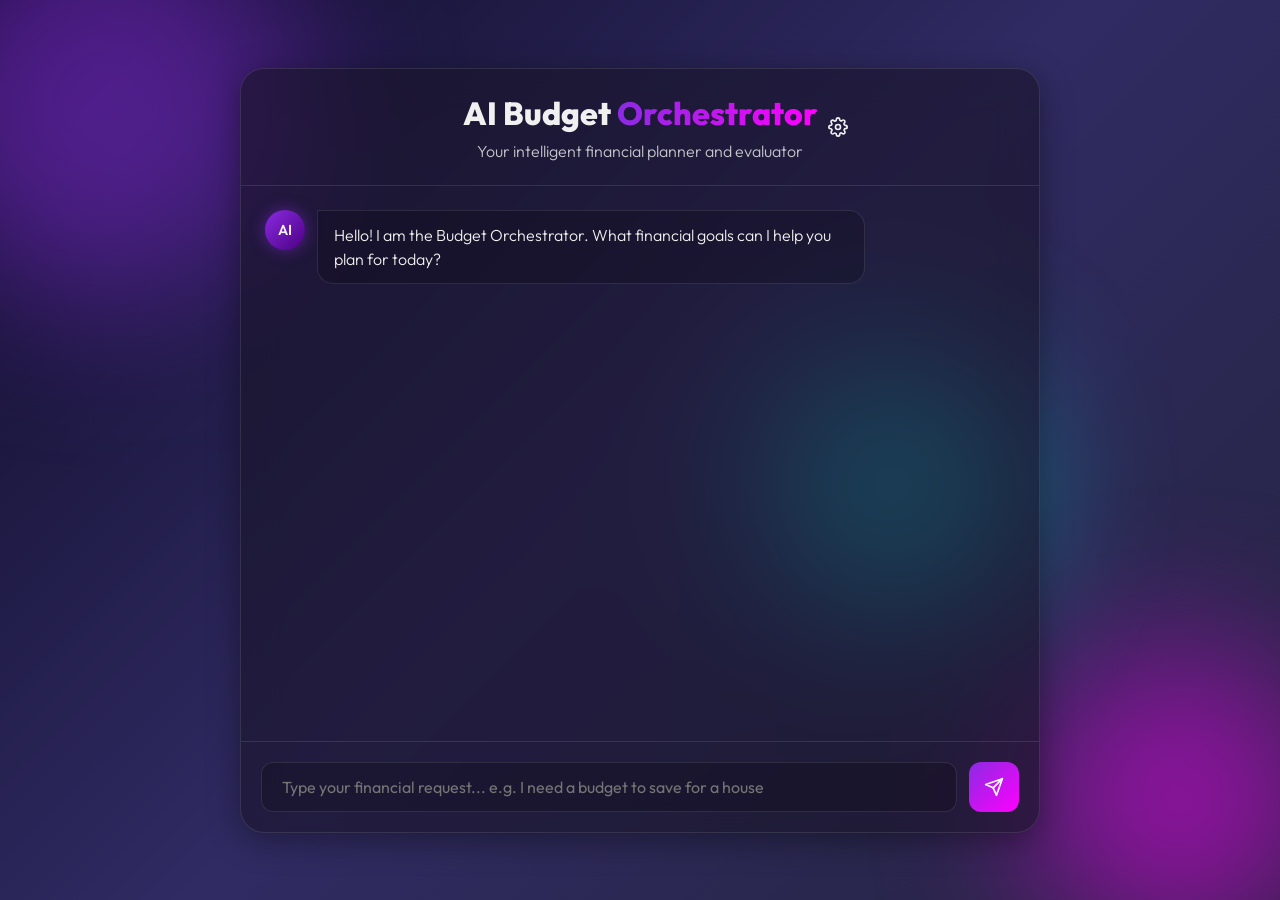
<file: static/index.html>
<!DOCTYPE html>
<html lang="en">
<head>
    <meta charset="UTF-8">
    <meta name="viewport" content="width=device-width, initial-scale=1.0">
    <title>AI Budget Orchestrator</title>
    <link rel="stylesheet" href="styles.css">
    <link href="https://fonts.googleapis.com/css2?family=Outfit:wght@300;400;600;800&display=swap" rel="stylesheet">
</head>
<body>
    <div class="glass-container">
        <header>
            <div style="display: flex; justify-content: space-between; align-items: center; width: 100%;">
                <div style="flex: 1;"></div>
                <div style="flex: 2;">
                    <h1>AI Budget <span>Orchestrator</span></h1>
                    <p>Your intelligent financial planner and evaluator</p>
                </div>
                <div style="flex: 1; text-align: right;">
                    <button type="button" id="settings-btn" style="background: none; border: none; box-shadow: none; cursor: pointer; color: var(--text-color); width: auto; height: auto;">
                        <svg viewBox="0 0 24 24" width="24" height="24" stroke="currentColor" stroke-width="2" fill="none" stroke-linecap="round" stroke-linejoin="round"><circle cx="12" cy="12" r="3"></circle><path d="M19.4 15a1.65 1.65 0 0 0 .33 1.82l.06.06a2 2 0 0 1 0 2.83 2 2 0 0 1-2.83 0l-.06-.06a1.65 1.65 0 0 0-1.82-.33 1.65 1.65 0 0 0-1 1.51V21a2 2 0 0 1-2 2 2 2 0 0 1-2-2v-.09A1.65 1.65 0 0 0 9 19.4a1.65 1.65 0 0 0-1.82.33l-.06.06a2 2 0 0 1-2.83 0 2 2 0 0 1 0-2.83l.06-.06a1.65 1.65 0 0 0 .33-1.82 1.65 1.65 0 0 0-1.51-1H3a2 2 0 0 1-2-2 2 2 0 0 1 2-2h.09A1.65 1.65 0 0 0 4.6 9a1.65 1.65 0 0 0-.33-1.82l-.06-.06a2 2 0 0 1 0-2.83 2 2 0 0 1 2.83 0l.06.06a1.65 1.65 0 0 0 1.82.33H9a1.65 1.65 0 0 0 1-1.51V3a2 2 0 0 1 2-2 2 2 0 0 1 2 2v.09a1.65 1.65 0 0 0 1 1.51 1.65 1.65 0 0 0 1.82-.33l.06-.06a2 2 0 0 1 2.83 0 2 2 0 0 1 0 2.83l-.06.06a1.65 1.65 0 0 0-.33 1.82V9a1.65 1.65 0 0 0 1.51 1H21a2 2 0 0 1 2 2 2 2 0 0 1-2 2h-.09a1.65 1.65 0 0 0-1.51 1z"></path></svg>
                    </button>
                </div>
            </div>
        </header>

        <!-- API Key Modal -->
        <div id="api-modal" class="modal hidden">
            <div class="modal-content glass-container" style="height: auto; max-width: 400px; padding: 24px; position: relative;">
                <h2>Settings</h2>
                <p style="margin-bottom: 16px; opacity: 0.8; font-size: 0.9rem;">Enter your Gemini API Key. It will be stored locally.</p>
                <input type="password" id="api-key-input" placeholder="AIzaSy..." style="width: 100%; margin-bottom: 16px; height: 40px;">
                <p style="margin-bottom: 8px; opacity: 0.8; font-size: 0.9rem;">Select Model:</p>
                <select id="model-select" style="width: 100%; margin-bottom: 16px; height: 40px; background: rgba(0, 0, 0, 0.2); border: 1px solid var(--glass-border); border-radius: 12px; color: white; padding: 0 10px; font-family: inherit;">
                    <option value="gemini-flash-lite-latest" style="color: black;">gemini-flash-lite-latest</option>
                    <option value="gemini-3.5-flash" style="color: black;">gemini-3.5-flash</option>
                    <option value="gemini-3.1-flash-lite" style="color: black;">gemini-3.1-flash-lite</option>
                    <option value="gemini-3-flash-preview" style="color: black;">gemini-3-flash-preview</option>
                    <option value="gemini-3.1-pro-preview" style="color: black;">gemini-3.1-pro-preview</option>
                    <option value="gemini-2.5-pro" style="color: black;">gemini-2.5-pro</option>
                    <option value="gemini-pro-latest" style="color: black;">gemini-pro-latest</option>
                    <option value="gemini-flash-latest" style="color: black;">gemini-flash-latest</option>
                    <option value="gemini-2.5-flash" style="color: black;">gemini-2.5-flash</option>
                    <option value="gemini-2.5-flash-lite" style="color: black;">gemini-2.5-flash-lite</option>
                </select>
                <div style="display: flex; justify-content: flex-end; gap: 8px;">
                    <button type="button" id="close-modal-btn" style="background: rgba(255,255,255,0.1); width: auto; padding: 0 16px;">Cancel</button>
                    <button type="button" id="save-api-key-btn" style="width: auto; padding: 0 16px;">Save</button>
                </div>
            </div>
        </div>

        <main id="chat-container">
            <div id="messages-container">
                <!-- Messages will be injected here -->
                <div class="message ai">
                    <div class="avatar">AI</div>
                    <div class="content">Hello! I am the Budget Orchestrator. What financial goals can I help you plan for today?</div>
                </div>
            </div>
            
            <div id="loading-indicator" class="hidden">
                <div class="spinner"></div> Processing...
            </div>
        </main>

        <div class="input-area">
            <input type="text" id="user-input" placeholder="Type your financial request... e.g. I need a budget to save for a house" autocomplete="off">
            <button id="send-button">
                <svg viewBox="0 0 24 24" fill="none" stroke="currentColor" stroke-width="2" stroke-linecap="round" stroke-linejoin="round"><line x1="22" y1="2" x2="11" y2="13"></line><polygon points="22 2 15 22 11 13 2 9 22 2"></polygon></svg>
            </button>
        </div>
    </div>
    
    <div class="background-orbs">
        <div class="orb orb1"></div>
        <div class="orb orb2"></div>
        <div class="orb orb3"></div>
    </div>

    <script src="app.js"></script>
</body>
</html>
</file>
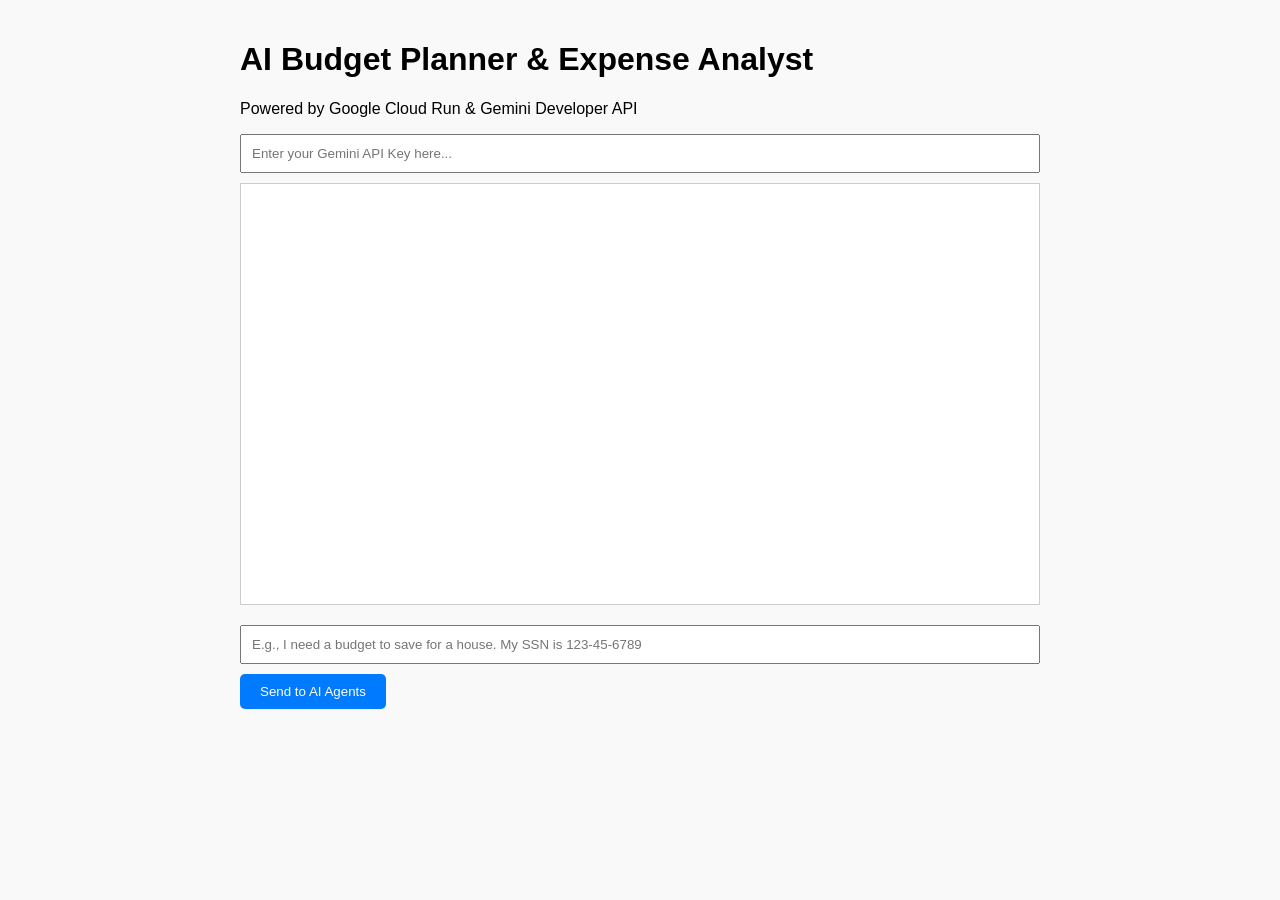
<file: legacy/templates/index.html>
<!DOCTYPE html>
<html>
<head>
    <title>AI Budget Planner</title>
    <style>
        body { font-family: sans-serif; max-width: 800px; margin: 0 auto; padding: 20px; background-color: #f9f9f9;}
        .chat-box { border: 1px solid #ccc; padding: 10px; height: 400px; overflow-y: auto; margin-bottom: 20px; background-color: white;}
        .msg { margin-bottom: 10px; padding: 10px; border-radius: 5px; }
        .user { background: #e3f2fd; text-align: right; }
        .system { background: #f5f5f5; }
        .hitl { background: #fff3cd; border: 1px solid #ffeeba; }
        input[type="text"], input[type="password"] { width: 100%; padding: 10px; margin-bottom: 10px; box-sizing: border-box;}
        button { padding: 10px 20px; cursor: pointer; background: #007bff; color: white; border: none; border-radius: 5px;}
        button:hover { background: #0056b3; }
        .approve-btn { background: #28a745; margin-top: 10px;}
        .approve-btn:hover { background: #218838;}
    </style>
</head>
<body>
    <h1>AI Budget Planner & Expense Analyst</h1>
    <p>Powered by Google Cloud Run & Gemini Developer API</p>
    <input type="password" id="apiKey" placeholder="Enter your Gemini API Key here...">
    
    <div class="chat-box" id="chatBox"></div>
    
    <input type="text" id="prompt" placeholder="E.g., I need a budget to save for a house. My SSN is 123-45-6789">
    <button onclick="sendMessage()">Send to AI Agents</button>

    <script>
        const chatBox = document.getElementById('chatBox');
        let currentDraft = null;

        function appendMsg(text, role) {
            const div = document.createElement('div');
            div.className = 'msg ' + role;
            div.innerText = text;
            chatBox.appendChild(div);
            chatBox.scrollTop = chatBox.scrollHeight;
        }

        async function sendMessage() {
            const prompt = document.getElementById('prompt').value;
            const apiKey = document.getElementById('apiKey').value;
            if(!prompt) return;
            
            appendMsg(prompt, 'user');
            document.getElementById('prompt').value = '';
            
            const res = await fetch('/chat', {
                method: 'POST',
                headers: {'Content-Type': 'application/json'},
                body: JSON.stringify({prompt: prompt, api_key: apiKey})
            });
            const data = await res.json();
            handleResponse(data);
        }
        
        async function approveBudget() {
            if(!currentDraft) return;
            const res = await fetch('/approve', {
                method: 'POST',
                headers: {'Content-Type': 'application/json'},
                body: JSON.stringify({budget: currentDraft})
            });
            const data = await res.json();
            currentDraft = null;
            handleResponse(data);
        }

        function handleResponse(data) {
            if (data.status === 'awaiting_approval') {
                currentDraft = data.budget;
                const div = document.createElement('div');
                div.className = 'msg hitl';
                div.innerHTML = '<strong>⚠️ Security Manager: Human-In-The-Loop Approval Required!</strong><br><pre>' + JSON.stringify(currentDraft, null, 2) + '</pre><button class="approve-btn" onclick="approveBudget()">✅ Approve Budget</button>';
                chatBox.appendChild(div);
            } else {
                appendMsg(data.response, 'system');
            }
            chatBox.scrollTop = chatBox.scrollHeight;
        }
    </script>
</body>
</html>
</file>
<file: static/styles.css>
:root {
    --primary: #8a2be2;
    --secondary: #4b0082;
    --accent: #ff00ff;
    --bg-color: #0f0c29;
    --text-color: #f0f0f0;
    --glass-bg: rgba(25, 20, 40, 0.6);
    --glass-border: rgba(255, 255, 255, 0.1);
}

* {
    box-sizing: border-box;
    margin: 0;
    padding: 0;
}

body {
    font-family: 'Outfit', sans-serif;
    background: linear-gradient(135deg, var(--bg-color), #302b63, #24243e);
    color: var(--text-color);
    min-height: 100vh;
    display: flex;
    justify-content: center;
    align-items: center;
    overflow: hidden;
}

.background-orbs {
    position: absolute;
    top: 0; left: 0; width: 100%; height: 100%;
    z-index: -1;
    overflow: hidden;
}

.orb {
    position: absolute;
    border-radius: 50%;
    filter: blur(80px);
    opacity: 0.5;
    animation: float 20s infinite ease-in-out alternate;
}

.orb1 { width: 400px; height: 400px; background: var(--primary); top: -100px; left: -100px; }
.orb2 { width: 300px; height: 300px; background: var(--accent); bottom: -50px; right: -50px; animation-delay: -5s; }
.orb3 { width: 250px; height: 250px; background: #00ffff; top: 40%; left: 60%; animation-delay: -10s; }

@keyframes float {
    0% { transform: translate(0, 0); }
    100% { transform: translate(100px, 50px); }
}

.glass-container {
    width: 90%;
    max-width: 800px;
    height: 85vh;
    background: var(--glass-bg);
    backdrop-filter: blur(20px);
    -webkit-backdrop-filter: blur(20px);
    border: 1px solid var(--glass-border);
    border-radius: 24px;
    display: flex;
    flex-direction: column;
    box-shadow: 0 8px 32px 0 rgba(0, 0, 0, 0.37);
}

header {
    padding: 24px;
    border-bottom: 1px solid var(--glass-border);
    text-align: center;
}

header h1 {
    font-size: 2rem;
    font-weight: 800;
    margin-bottom: 8px;
}

header h1 span {
    background: linear-gradient(to right, var(--primary), var(--accent));
    -webkit-background-clip: text;
    -webkit-text-fill-color: transparent;
}

header p {
    font-weight: 300;
    opacity: 0.8;
}

#chat-container {
    flex-grow: 1;
    overflow-y: auto;
    padding: 24px;
    display: flex;
    flex-direction: column;
    gap: 16px;
}

#messages-container {
    display: flex;
    flex-direction: column;
    gap: 16px;
}

.message {
    display: flex;
    gap: 12px;
    max-width: 80%;
    animation: slideIn 0.3s ease-out forwards;
}

@keyframes slideIn {
    from { opacity: 0; transform: translateY(10px); }
    to { opacity: 1; transform: translateY(0); }
}

.message.user {
    align-self: flex-end;
    flex-direction: row-reverse;
}

.avatar {
    width: 40px;
    height: 40px;
    border-radius: 50%;
    display: flex;
    justify-content: center;
    align-items: center;
    font-weight: 600;
    font-size: 0.9rem;
    flex-shrink: 0;
}

.ai .avatar {
    background: linear-gradient(135deg, var(--primary), var(--secondary));
    box-shadow: 0 0 15px rgba(138, 43, 226, 0.5);
}

.user .avatar {
    background: rgba(255, 255, 255, 0.1);
    border: 1px solid var(--glass-border);
}

.content {
    background: rgba(0, 0, 0, 0.2);
    padding: 12px 16px;
    border-radius: 16px;
    border: 1px solid var(--glass-border);
    line-height: 1.5;
    font-weight: 300;
}

.ai .content {
    border-top-left-radius: 0;
}

.user .content {
    border-top-right-radius: 0;
    background: rgba(138, 43, 226, 0.2);
}

.input-area {
    padding: 20px;
    border-top: 1px solid var(--glass-border);
    display: flex;
    gap: 12px;
}

input {
    flex-grow: 1;
    background: rgba(0, 0, 0, 0.2);
    border: 1px solid var(--glass-border);
    border-radius: 12px;
    padding: 0 20px;
    color: white;
    font-family: inherit;
    font-size: 1rem;
    transition: all 0.3s ease;
}

input:focus {
    outline: none;
    border-color: var(--primary);
    box-shadow: 0 0 15px rgba(138, 43, 226, 0.3);
}

button {
    background: linear-gradient(135deg, var(--primary), var(--accent));
    border: none;
    border-radius: 12px;
    width: 50px;
    height: 50px;
    display: flex;
    justify-content: center;
    align-items: center;
    cursor: pointer;
    color: white;
    transition: transform 0.2s ease, box-shadow 0.2s ease;
}

button:hover {
    transform: scale(1.05);
    box-shadow: 0 0 20px rgba(255, 0, 255, 0.4);
}

button svg {
    width: 20px;
    height: 20px;
}

.hidden {
    display: none !important;
}

#loading-indicator {
    display: flex;
    align-items: center;
    gap: 12px;
    color: rgba(255, 255, 255, 0.6);
    font-size: 0.9rem;
    align-self: flex-start;
    padding: 12px;
}

.spinner {
    width: 20px;
    height: 20px;
    border: 2px solid rgba(255, 255, 255, 0.1);
    border-top-color: var(--primary);
    border-radius: 50%;
    animation: spin 1s linear infinite;
}

@keyframes spin {
    to { transform: rotate(360deg); }
}

/* Custom Scrollbar */
::-webkit-scrollbar {
    width: 6px;
}
::-webkit-scrollbar-track {
    background: transparent;
}
::-webkit-scrollbar-thumb {
    background: rgba(255, 255, 255, 0.1);
    border-radius: 3px;
}
::-webkit-scrollbar-thumb:hover {
    background: rgba(255, 255, 255, 0.2);
}

.modal {
    position: fixed;
    top: 0; left: 0; right: 0; bottom: 0;
    background: rgba(0,0,0,0.5);
    display: flex;
    justify-content: center;
    align-items: center;
    z-index: 100;
    backdrop-filter: blur(5px);
}
.modal.hidden {
    display: none !important;
}
</file>
